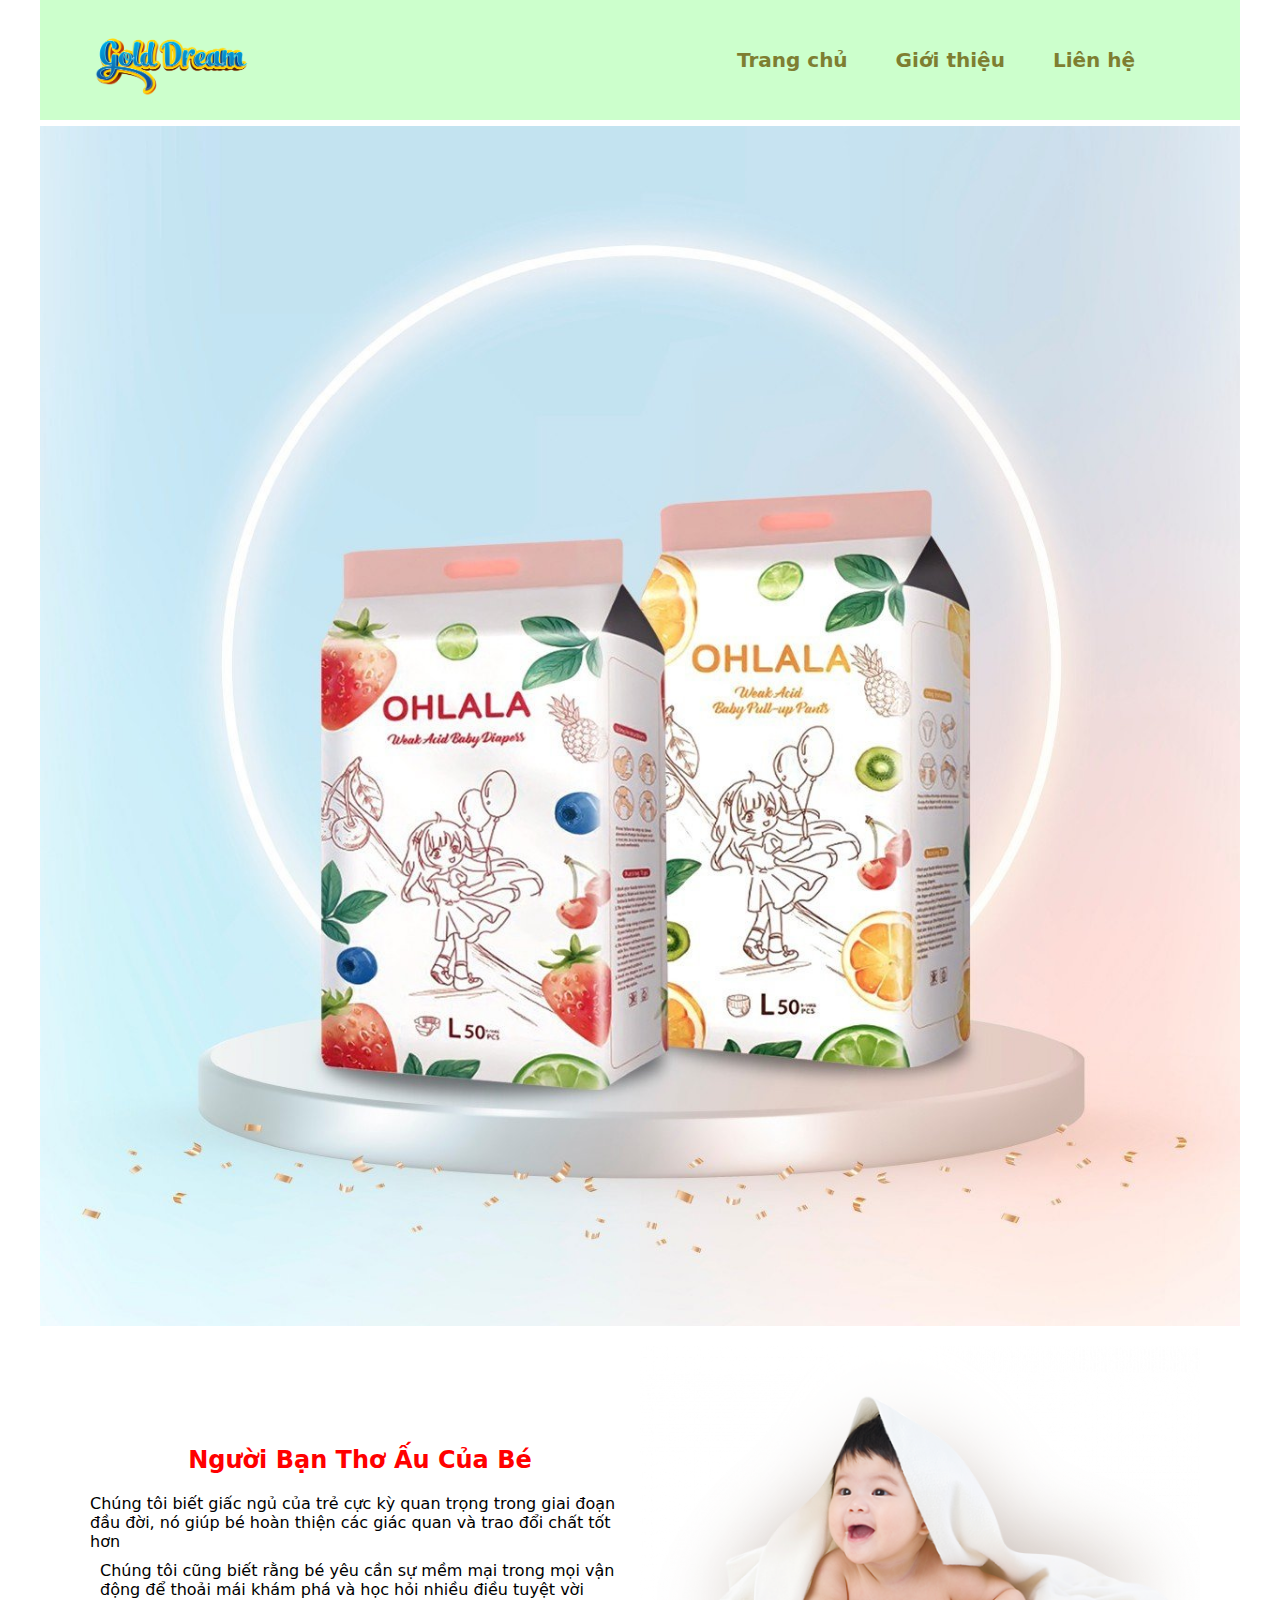
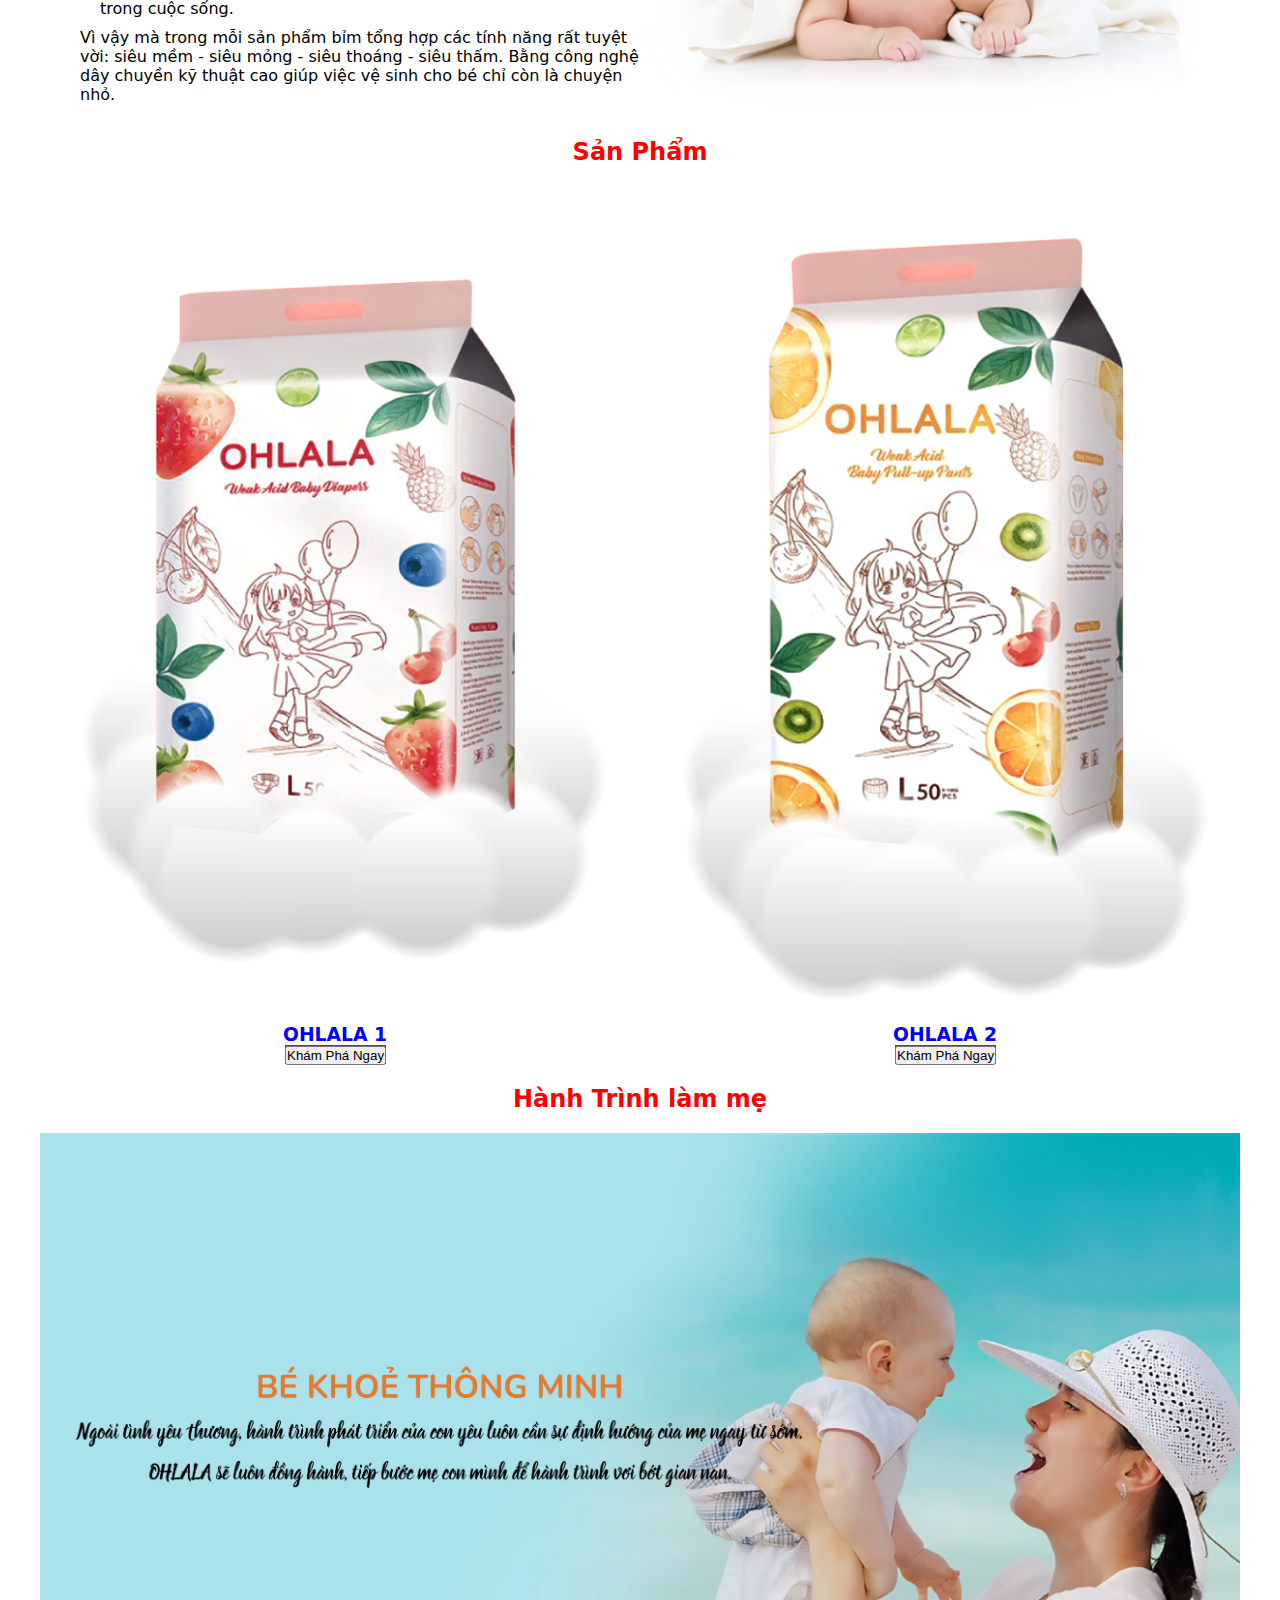
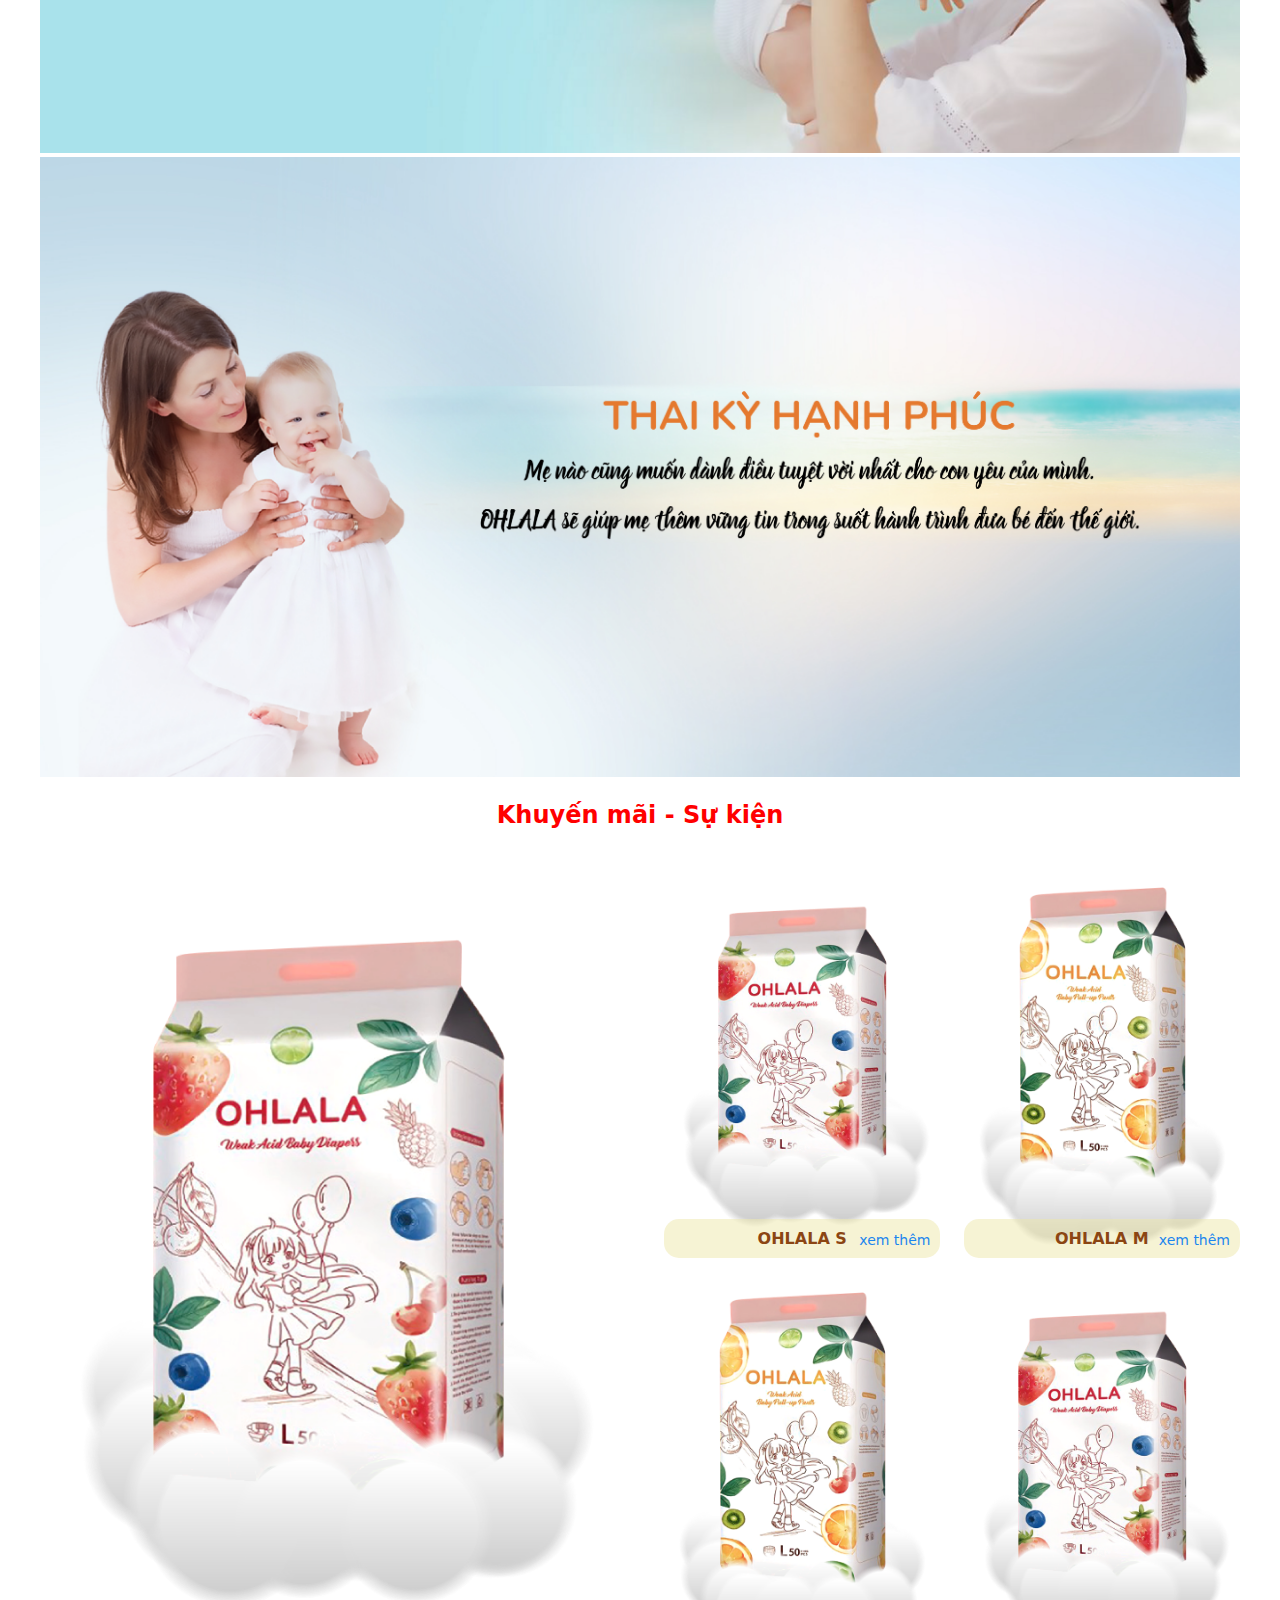
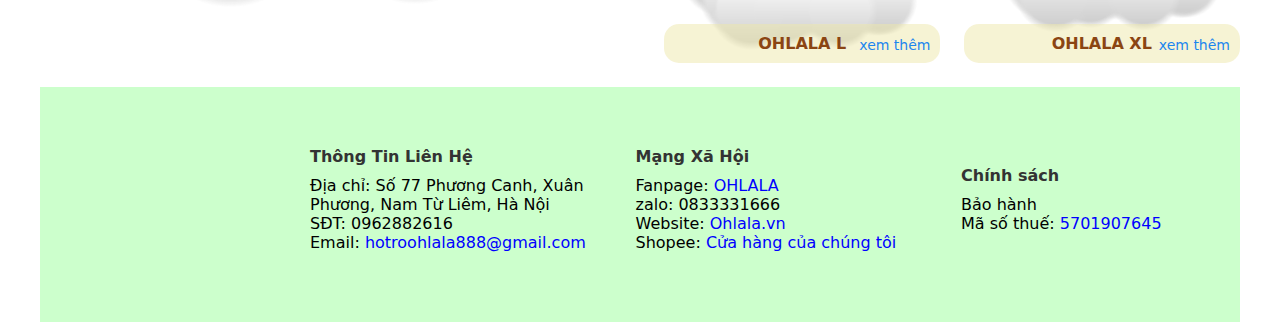
<file: index.html>
<!DOCTYPE html>
<html lang="en">
<head>
  <meta charset="UTF-8">
  <meta http-equiv="X-UA-Compatible" content="IE=edge">
  <meta name="viewport" content="width=device-width, initial-scale=1.0">
  <title>CÔNG TY CỔ PHẦN TẬP ĐOÀN XUẤT NHẬP KHẨU GOLD DREAM</title>
  <link rel="stylesheet" href="stylechobim.css">
</head>
  <body>
    <div class="container">
      <div class="header">
        <div class="logo">
          <img src="Gôn Đờ Rim-01.png" alt="">
        </div>
        <div class="menu">
          <ul>
            <li><a href="index.html">Trang chủ</a></li>
            <li><a href="gioithieu.html">Giới thiệu</a></li>
            <li><a href="lienhe.html">Liên hệ</a></li>
          </ul>
        </div>
      </div>
      <div id="slider">
        
    </div>
    <div class="gioithieu1">
      <div class="cot1">
        <h2>Người Bạn Thơ Ấu Của Bé</h2>
        <p id="mot">Chúng tôi biết giấc ngủ của trẻ cực kỳ quan trọng trong giai đoạn đầu đời, nó giúp bé hoàn thiện các giác quan và trao đổi chất tốt hơn </p>
       <p id="hai"> Chúng tôi cũng biết rằng bé yêu cần sự mềm mại trong mọi vận động để thoải mái khám phá và học hỏi nhiều điều tuyệt vời trong cuộc sống.</p>
       <p id="ba"></p> Vì vậy mà trong mỗi sản phẩm bỉm tổng hợp các tính năng rất tuyệt vời: siêu mềm - siêu mỏng - siêu thoáng - siêu thấm. Bằng công nghệ dây chuyền kỹ thuật cao giúp việc vệ sinh cho bé chỉ còn là chuyện nhỏ.
        </p>
      </div>
      <div class="cot1">
        <div class="anhgioithieu1">
          <img src="embe.png" alt="">
        </div>
      </div>
    </div>
    <h2>Sản Phẩm</h2>
    <div class="sanpham">
      
      <div class="bim">
        <div class="anhbim">
          <img src="bim 2-01.png" alt="">
        </div>
        <h3>OHLALA 1</h3>
        <a href="https://shopee.vn/"><button>Khám Phá Ngay</button></a>
      </div>
      <div class="bim">
        <div class="anhbim">
          <img src="bim 3-01.png" alt="">
        </div>
        <h3>OHLALA 2</h3>
        <a href="https://shopee.vn/"><button>Khám Phá Ngay</button></a>
      </div>
    </div>
    <h2>Hành Trình làm mẹ</h2>
    <div class="hanhtrinh">
      <img src="111-01.jpg" alt="">
      <img src="112-01.jpg" alt="">
    </div>
    <h2>Khuyến mãi - Sự kiện</h2>
    <div class="khuyenmai">
      <div class="cotmot">
        <div class="anhcotmot">
          <img src="bim 2-01.png" alt="">
        </div>
      </div>
      <div class="cotmot">
        <div class="row">
          <div class="row-col1">
            <div class="anhrow-col1">
              <img src="bim 2-01.png" alt="">
              <h4>OHLALA S</h4>
              <a href="https://shopee.vn/">xem thêm</a>
            </div>
          </div>
          <div class="row-col1">
            <div class="anhrow-col1">
              <img src="bim 3-01.png" alt="">
              <h4>OHLALA M</h4>
              <a href="https://shopee.vn/">xem thêm</a>
            </div>
          </div>
        </div>
        <div class="row">
          <div class="row-col1">
            <div class="anhrow-col1">
              <img src="bim 3-01.png" alt="">
              <h4>OHLALA L</h4>
              <a href="https://shopee.vn/">xem thêm</a>
            </div>
          </div>
          <div class="row-col1">
            <div class="anhrow-col1">
              <img src="bim 2-01.png" alt="">
              <h4>OHLALA XL</h4>
              <a href="https://shopee.vn/">xem thêm</a>
            </div>
          </div>
        </div>
      </div>
    </div>
    <div class="footer">
        <div class="gioithieu">
          <div class="row">
            <div class="gioithieu-item">
              <h4>Thông Tin Liên Hệ</h4>
              <p>
                Địa chỉ: Số 77 Phương Canh, Xuân Phương, Nam Từ Liêm, Hà Nội
              </p>
              <p>SĐT: 0962882616</p>
              <p>
                Email:
                <a href="mailto:hotroohlala888@gmail.com" id="email"
                  >hotroohlala888@gmail.com</a
                >
              </p>
            </div>
            <div class="gioithieu-item">
              <h4>Mạng Xã Hội</h4>
              <p>
                Fanpage:
                <a
                  href="https://www.facebook.com/profile.php?id=100091525640506"
                  class="mxh"
                  >OHLALA</a
                >
              </p>
              <p>zalo: 0833331666</p>
              <p>Website: <a href="#" class="mxh">Ohlala.vn</a></p>
              <p>Shopee: <a href="https://shopee.vn/tadreambabynoidia">Cửa hàng của chúng tôi</a></p>
            </div>
            <div class="gioithieu-item">
              <h4>Chính sách</h4>
              <p>Bảo hành</p>
              <p>Mã số thuế: <a href="#" class="mxh">5701907645</a></p>
            </div>
          </div>
        </div>
    </div>
    </div>
  </body>
  </html>
</file>
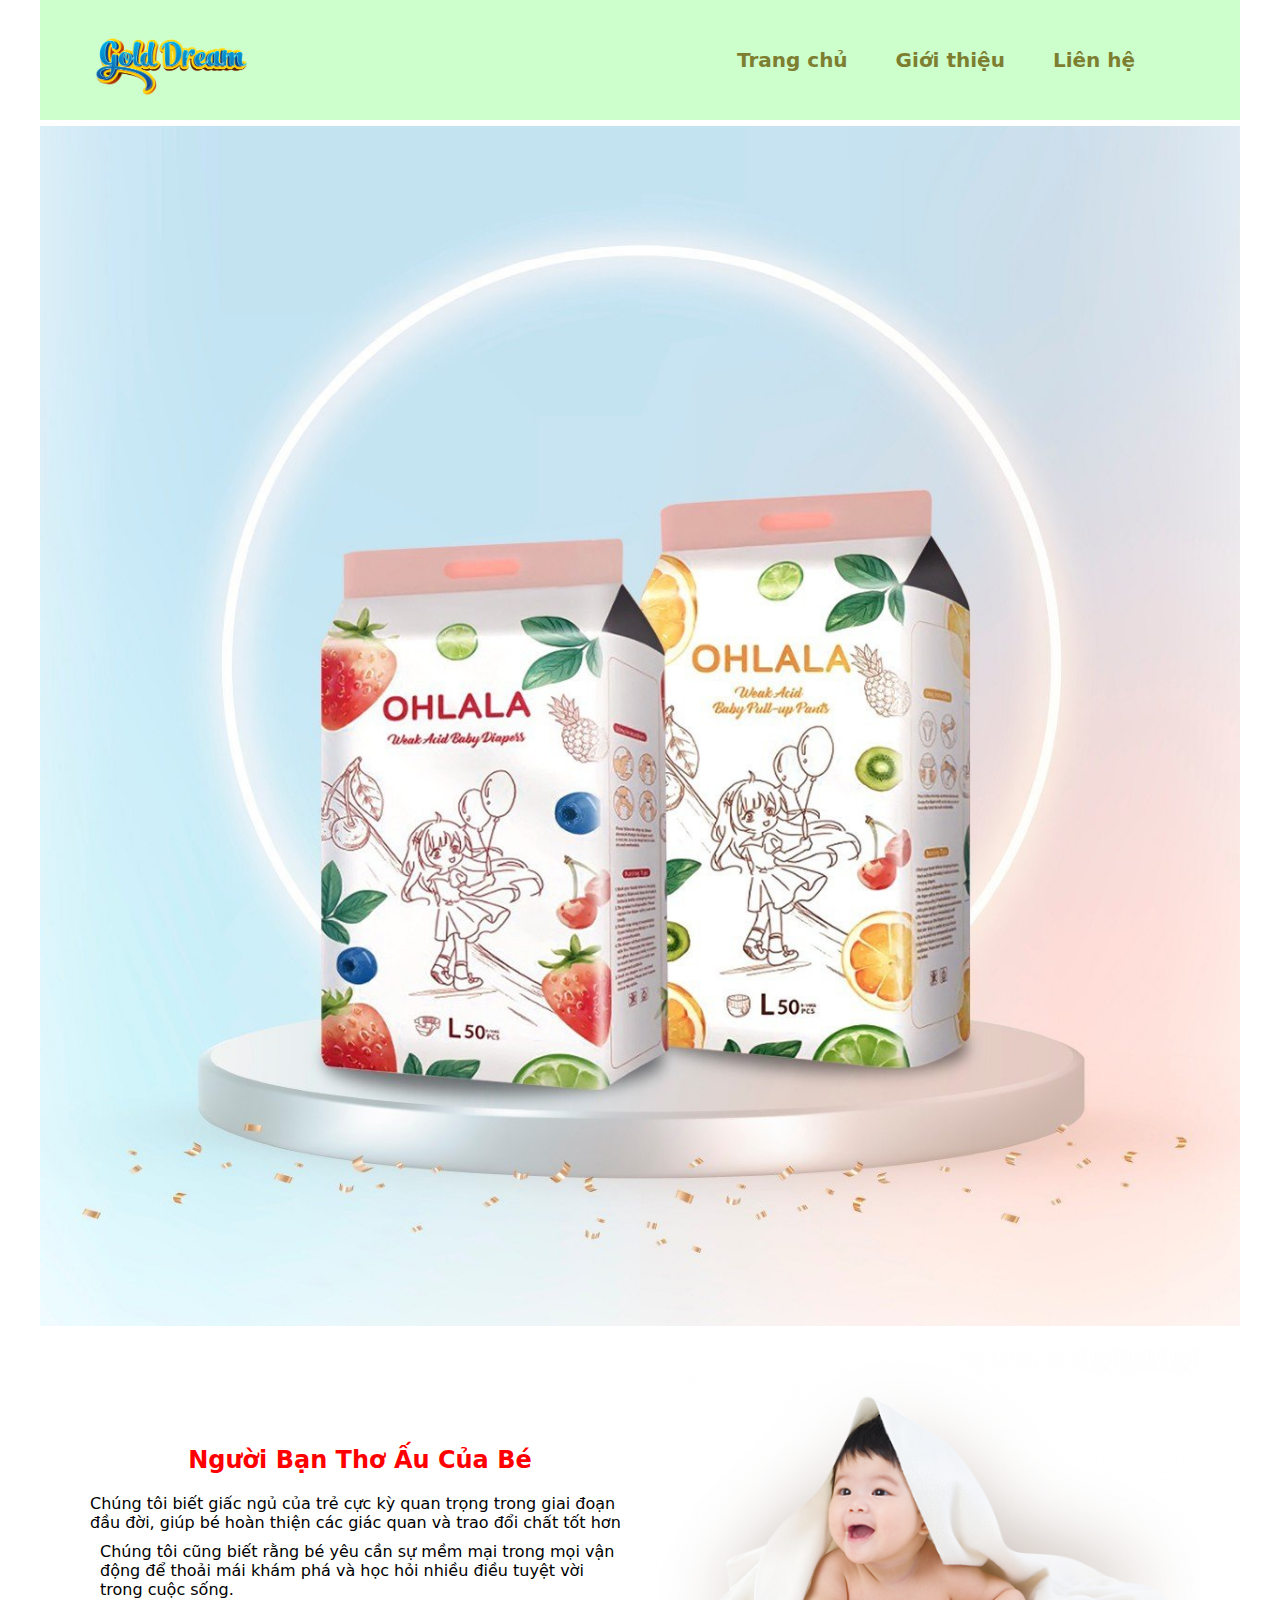
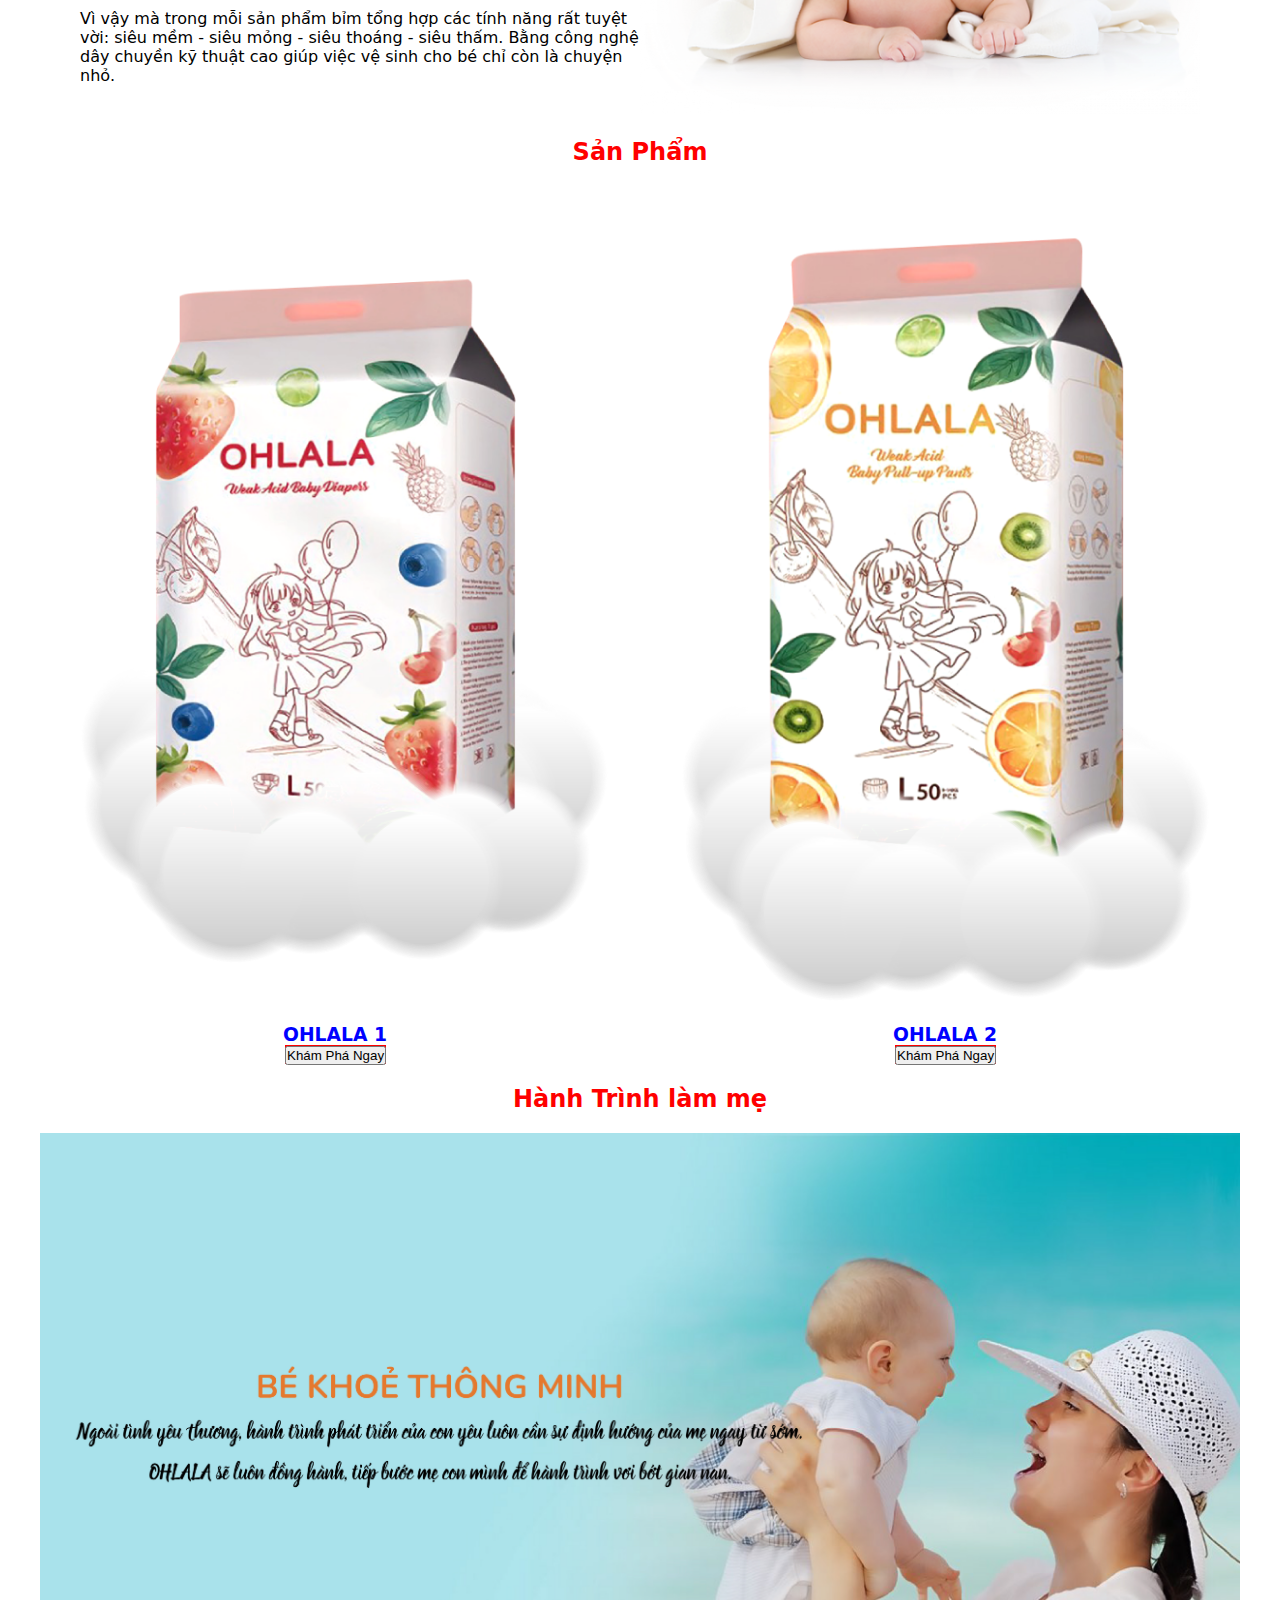
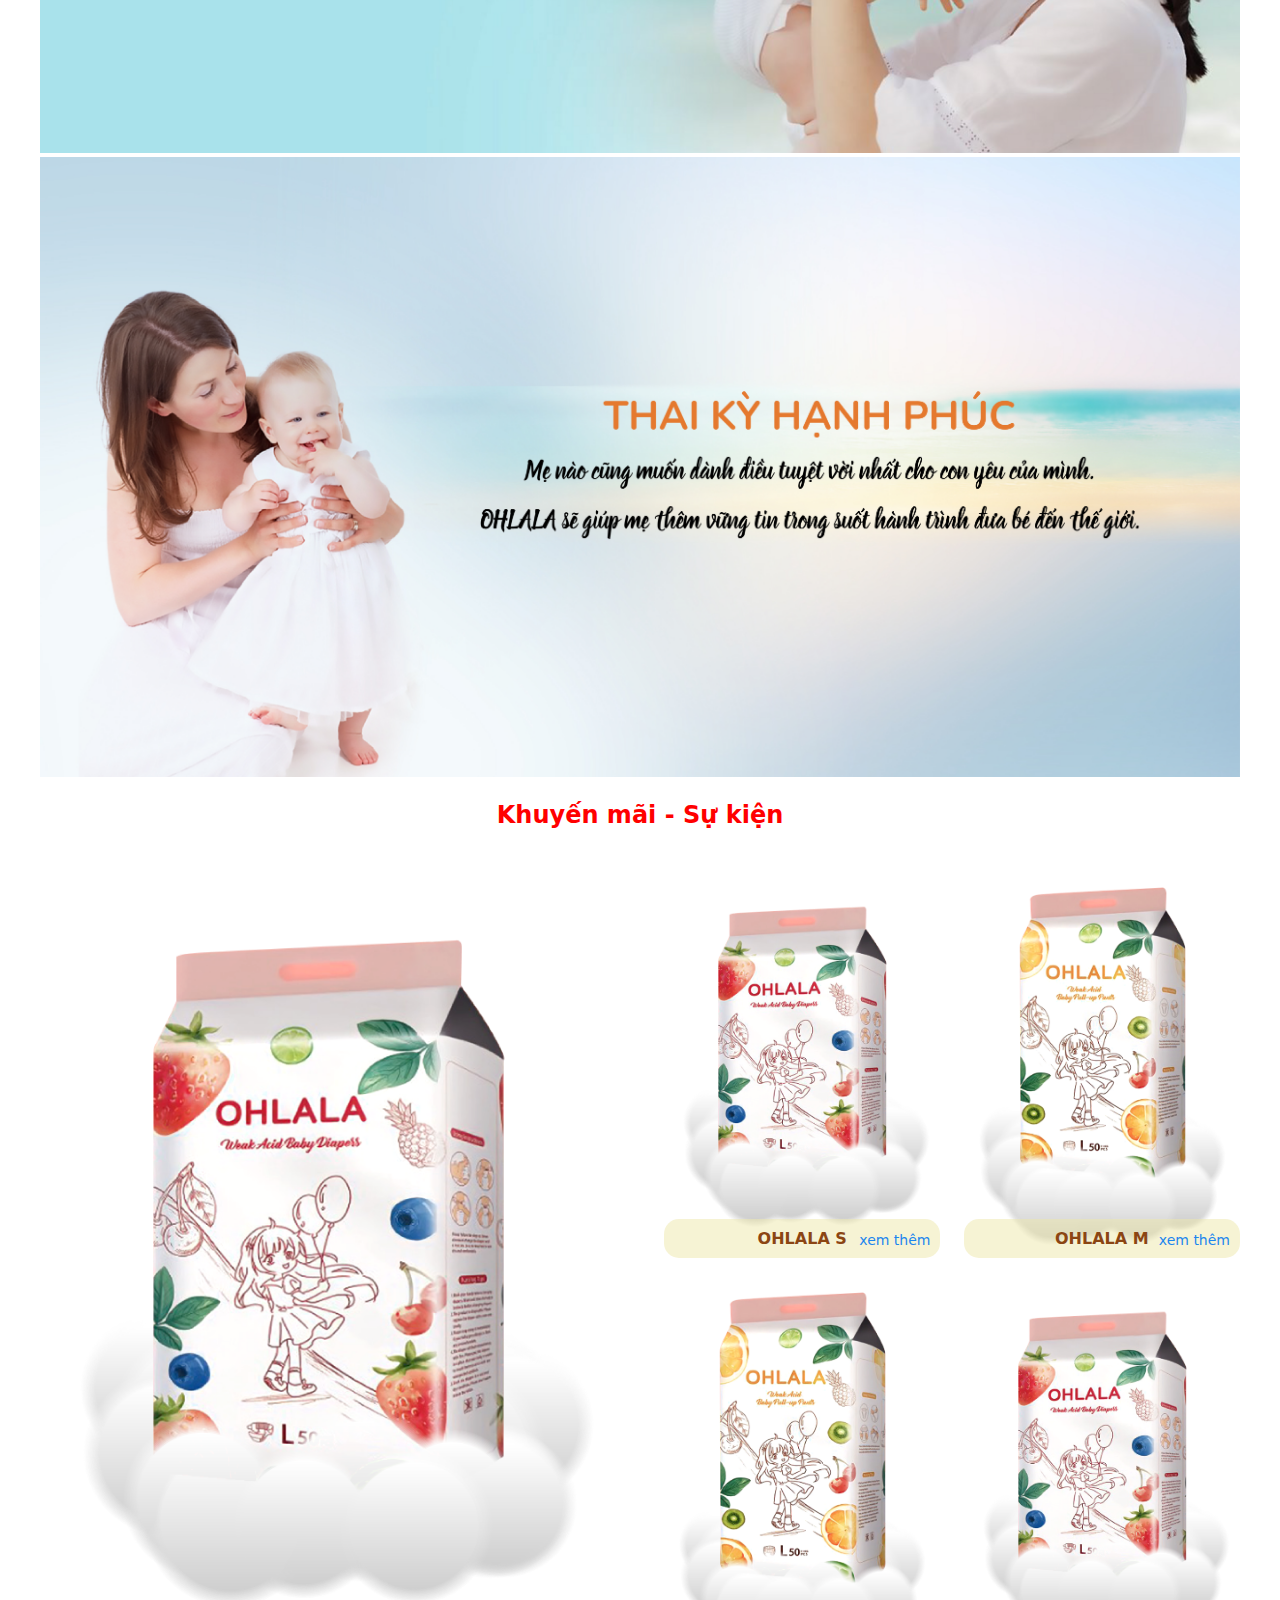
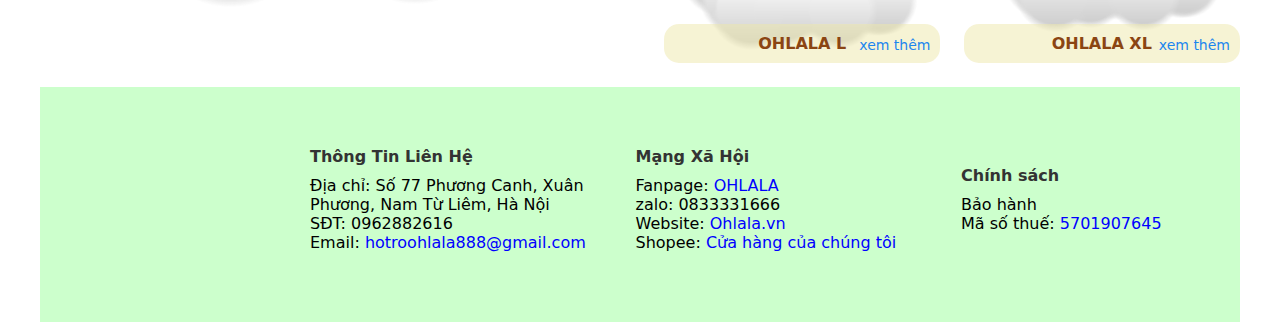
<file: bim.html>
<!DOCTYPE html>
<html lang="en">
<head>
  <meta charset="UTF-8">
  <meta http-equiv="X-UA-Compatible" content="IE=edge">
  <meta name="viewport" content="width=device-width, initial-scale=1.0">
  <title>CÔNG TY CỔ PHẦN TẬP ĐOÀN XUẤT NHẬP KHẨU GOLD DREAM</title>
  <link rel="stylesheet" href="stylechobim.css">
</head>
  <body>
    <div class="container">
      <div class="header">
        <div class="logo">
          <img src="Gôn Đờ Rim-01.png" alt="">
        </div>
        <div class="menu">
          <ul>
            <li><a href="bim.html">Trang chủ</a></li>
            <li><a href="gioithieu.html">Giới thiệu</a></li>
            <li><a href="lienhe.html">Liên hệ</a></li>
          </ul>
        </div>
      </div>
      <div id="slider">
        
    </div>
    <div class="gioithieu1">
      <div class="cot1">
        <h2>Người Bạn Thơ Ấu Của Bé</h2>
        <p id="mot">Chúng tôi biết giấc ngủ của trẻ cực kỳ quan trọng trong giai đoạn đầu đời, giúp bé hoàn thiện các giác quan và trao đổi chất tốt hơn </p>
       <p id="hai"> Chúng tôi cũng biết rằng bé yêu cần sự mềm mại trong mọi vận động để thoải mái khám phá và học hỏi nhiều điều tuyệt vời trong cuộc sống.</p>
       <p id="ba"></p> Vì vậy mà trong mỗi sản phẩm bỉm tổng hợp các tính năng rất tuyệt vời: siêu mềm - siêu mỏng - siêu thoáng - siêu thấm. Bằng công nghệ dây chuyền kỹ thuật cao giúp việc vệ sinh cho bé chỉ còn là chuyện nhỏ.
        </p>
      </div>
      <div class="cot1">
        <div class="anhgioithieu1">
          <img src="embe.png" alt="">
        </div>
      </div>
    </div>
    <h2>Sản Phẩm</h2>
    <div class="sanpham">
      
      <div class="bim">
        <div class="anhbim">
          <img src="bim 2-01.png" alt="">
        </div>
        <h3>OHLALA 1</h3>
        <a href="https://shopee.vn/"><button>Khám Phá Ngay</button></a>
      </div>
      <div class="bim">
        <div class="anhbim">
          <img src="bim 3-01.png" alt="">
        </div>
        <h3>OHLALA 2</h3>
        <a href="https://shopee.vn/"><button>Khám Phá Ngay</button></a>
      </div>
    </div>
    <h2>Hành Trình làm mẹ</h2>
    <div class="hanhtrinh">
      <img src="111-01.jpg" alt="">
      <img src="112-01.jpg" alt="">
    </div>
    <h2>Khuyến mãi - Sự kiện</h2>
    <div class="khuyenmai">
      <div class="cotmot">
        <div class="anhcotmot">
          <img src="bim 2-01.png" alt="">
        </div>
      </div>
      <div class="cotmot">
        <div class="row">
          <div class="row-col1">
            <div class="anhrow-col1">
              <img src="bim 2-01.png" alt="">
              <h4>OHLALA S</h4>
              <a href="https://shopee.vn/">xem thêm</a>
            </div>
          </div>
          <div class="row-col1">
            <div class="anhrow-col1">
              <img src="bim 3-01.png" alt="">
              <h4>OHLALA M</h4>
              <a href="https://shopee.vn/">xem thêm</a>
            </div>
          </div>
        </div>
        <div class="row">
          <div class="row-col1">
            <div class="anhrow-col1">
              <img src="bim 3-01.png" alt="">
              <h4>OHLALA L</h4>
              <a href="https://shopee.vn/">xem thêm</a>
            </div>
          </div>
          <div class="row-col1">
            <div class="anhrow-col1">
              <img src="bim 2-01.png" alt="">
              <h4>OHLALA XL</h4>
              <a href="https://shopee.vn/">xem thêm</a>
            </div>
          </div>
        </div>
      </div>
    </div>
    <div class="footer">
        <div class="gioithieu">
          <div class="row">
            <div class="gioithieu-item">
              <h4>Thông Tin Liên Hệ</h4>
              <p>
                Địa chỉ: Số 77 Phương Canh, Xuân Phương, Nam Từ Liêm, Hà Nội
              </p>
              <p>SĐT: 0962882616</p>
              <p>
                Email:
                <a href="mailto:hotroohlala888@gmail.com" id="email"
                  >hotroohlala888@gmail.com</a
                >
              </p>
            </div>
            <div class="gioithieu-item">
              <h4>Mạng Xã Hội</h4>
              <p>
                Fanpage:
                <a
                  href="https://www.facebook.com/profile.php?id=100091525640506"
                  class="mxh"
                  >OHLALA</a
                >
              </p>
              <p>zalo: 0833331666</p>
              <p>Website: <a href="#" class="mxh">Ohlala.vn</a></p>
              <p>Shopee: <a href="https://shopee.vn/tadreambabynoidia">Cửa hàng của chúng tôi</a></p>
            </div>
            <div class="gioithieu-item">
              <h4>Chính sách</h4>
              <p>Bảo hành</p>
              <p>Mã số thuế: <a href="#" class="mxh">5701907645</a></p>
            </div>
          </div>
        </div>
    </div>
    </div>
  </body>
  </html>
</file>
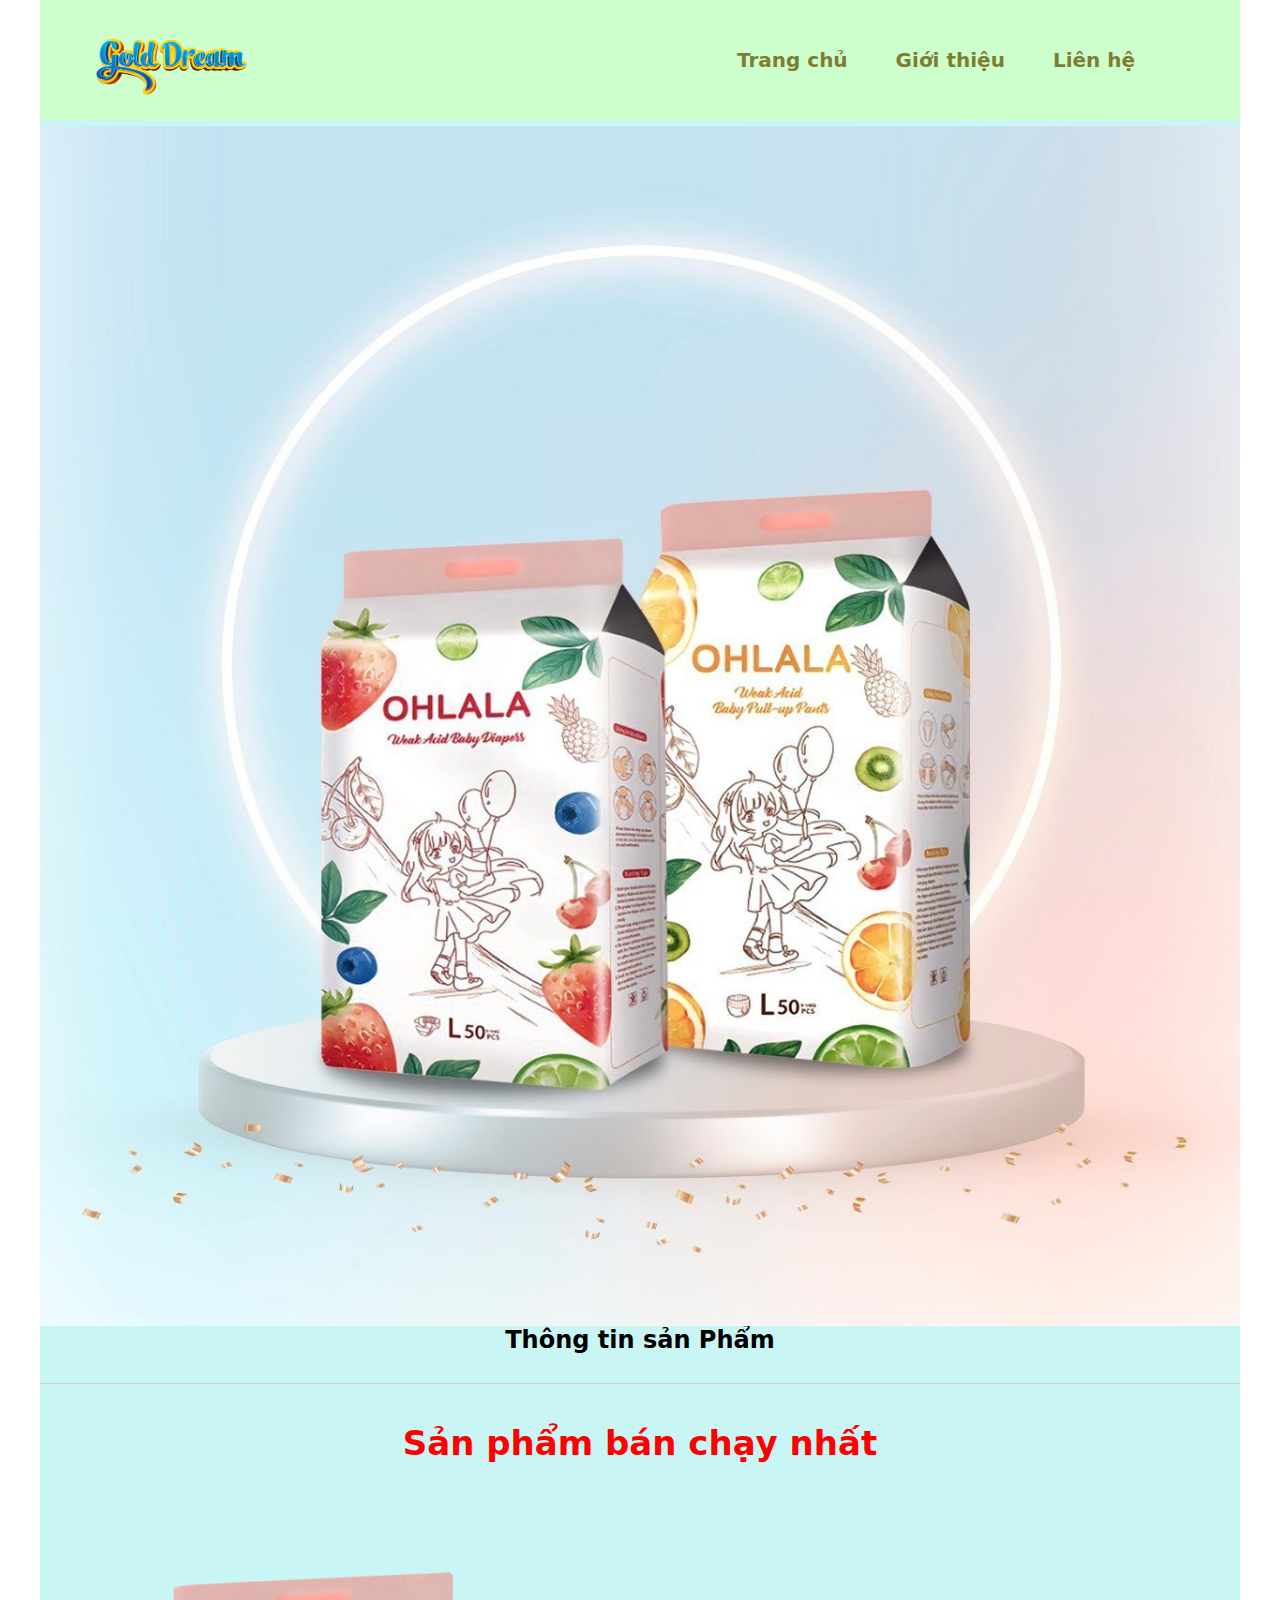
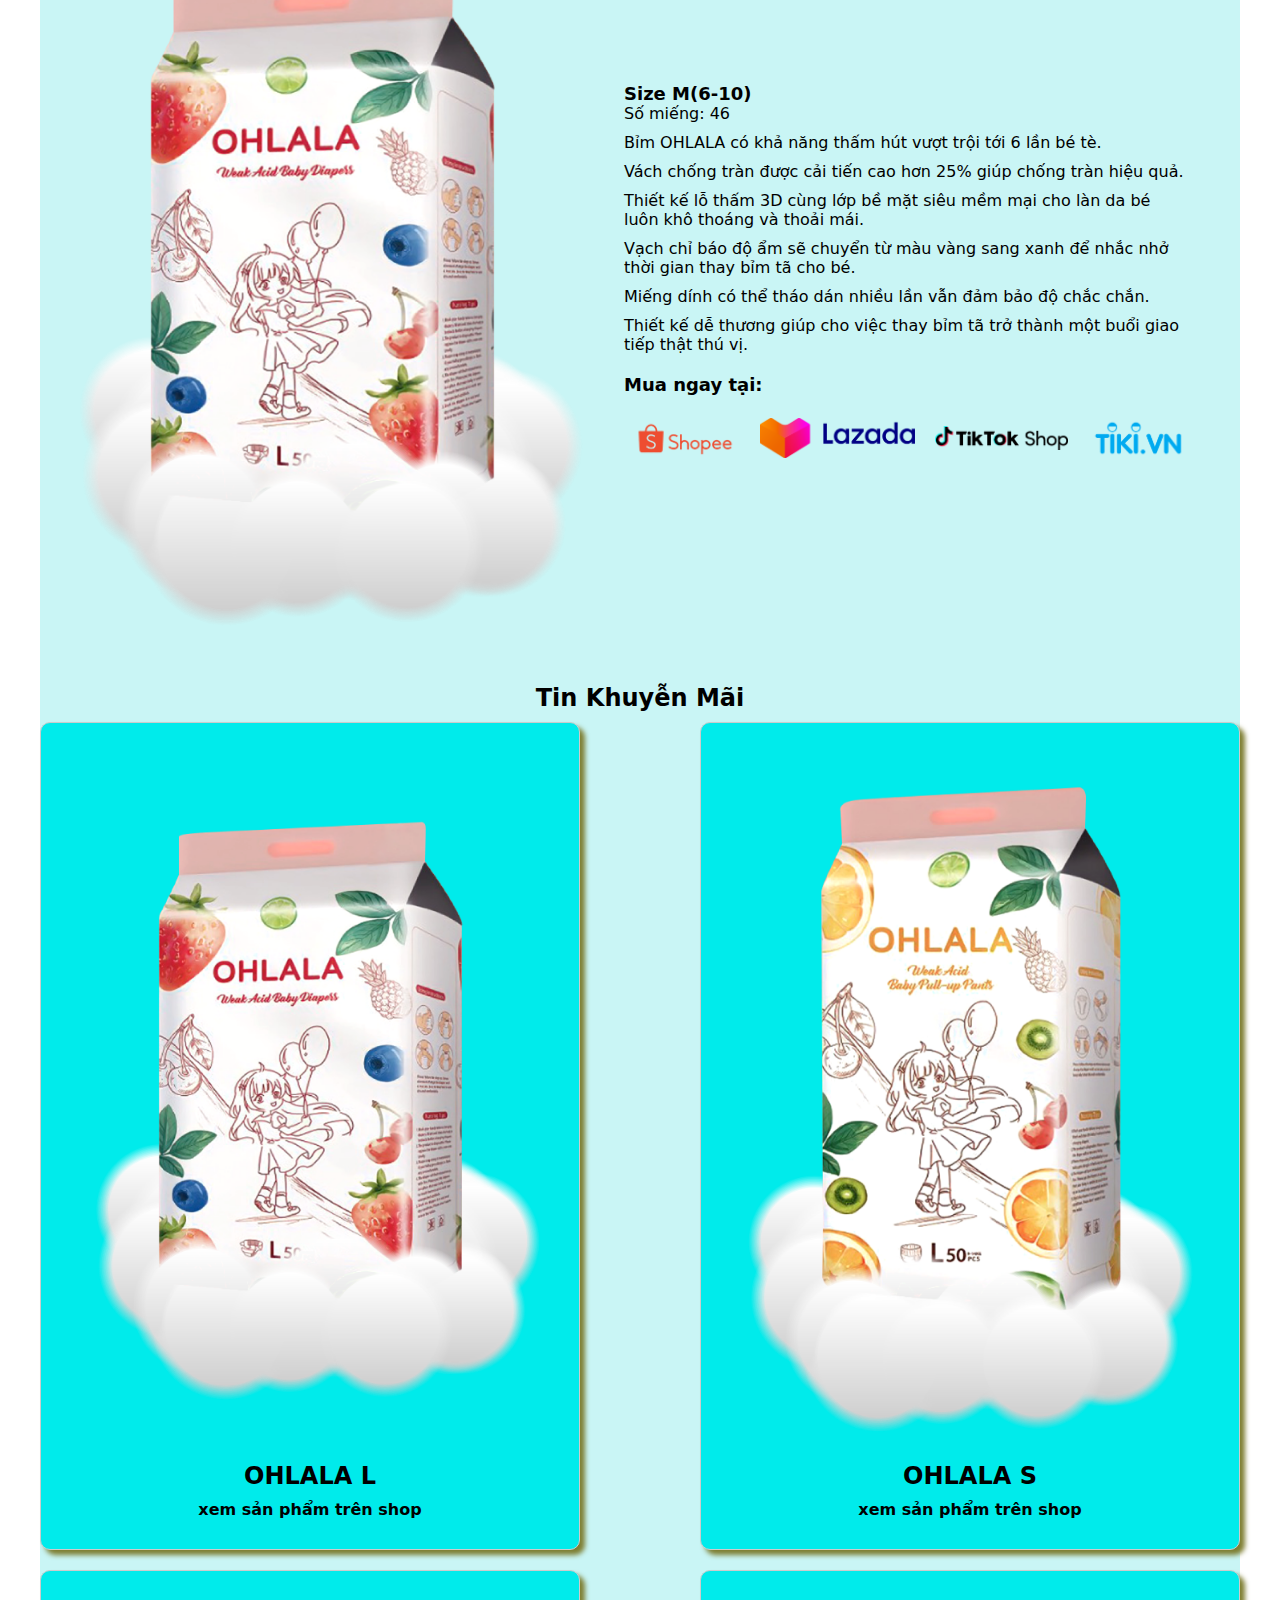
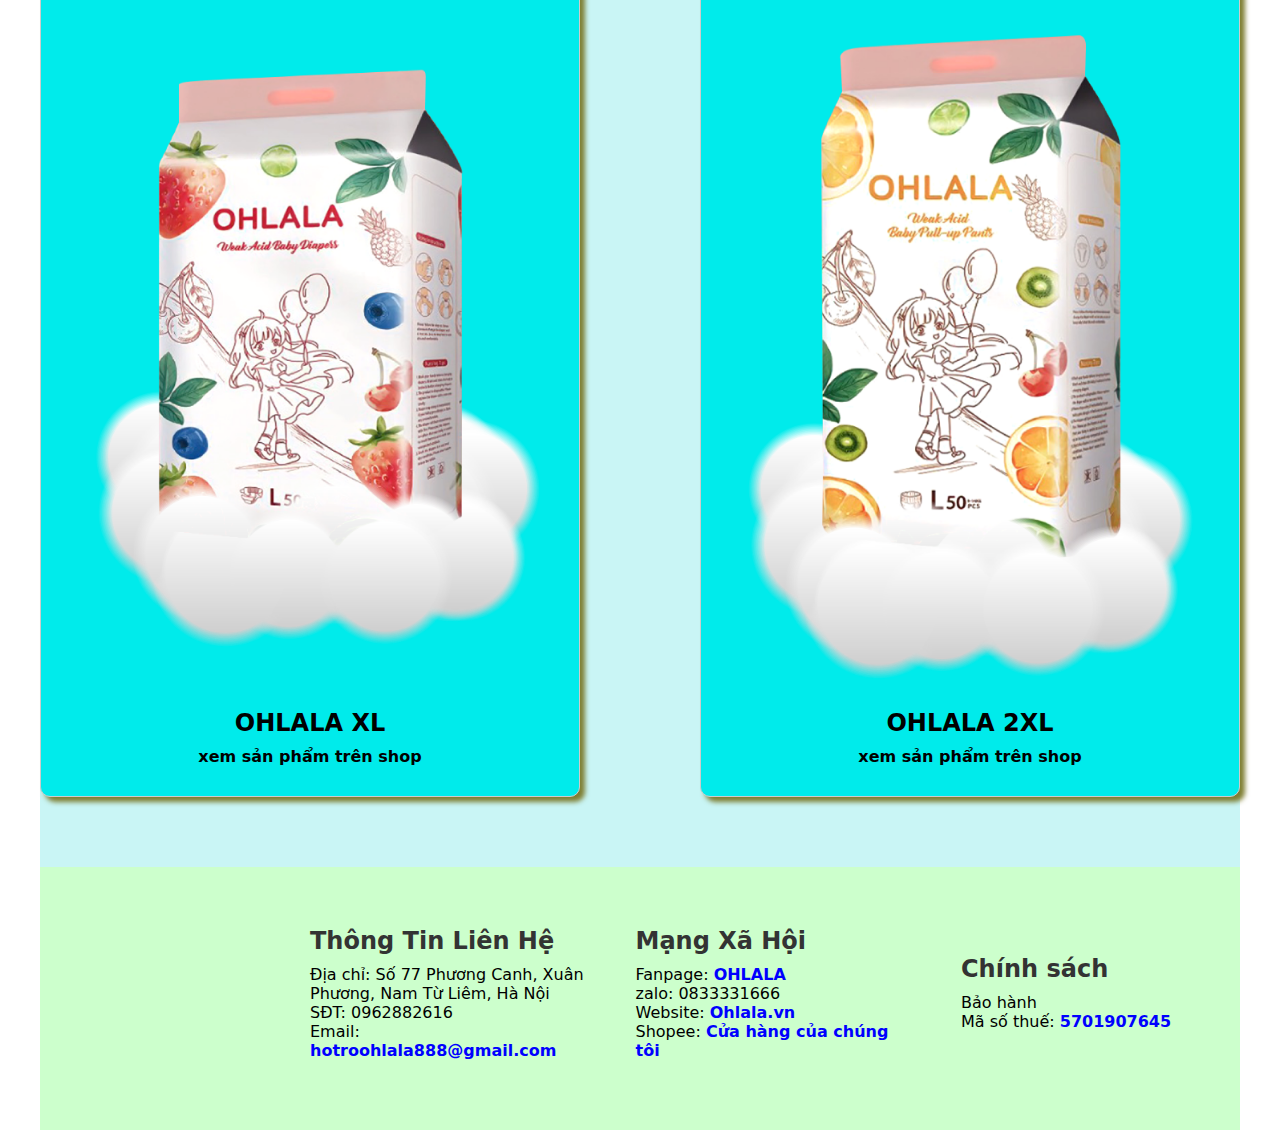
<file: gioithieu.html>
<!DOCTYPE html>
<html lang="en">
<head>
    <meta charset="UTF-8">
    <meta http-equiv="X-UA-Compatible" content="IE=edge">
    <meta name="viewport" content="width=device-width, initial-scale=1.0">
    <title>GIỚI THIỆU SẢN PHẨM</title>
    <link rel="stylesheet" href="gioithieu.css">
</head>
<body>
    <div class="container">
        <div class="header">
          <div class="logo">
            <img src="Gôn Đờ Rim-01.png" alt="">
          </div>
          <div class="menu">
            <ul>
              <li><a href="index.html">Trang chủ</a></li>
              <li><a href="gioithieu.html">Giới thiệu</a></li>
              <li><a href="lienhe.html">Liên hệ</a></li>
            </ul>
          </div>
        </div>
        <div id="slider">
          
      </div>
      <h2>Thông tin sản Phẩm</h2>
      <br>
      <hr>
      <br>
      <h3 id="best">Sản phẩm bán chạy nhất</h3>
      <div class="sanpham1">
      <div class="anhsanpham">
        <img src="bim 2-01.png" alt="">
      </div>
      <div class="anhsanpham">
        <div class="canchinh">
        <h3>Size M(6-10)</h3>
        <p>Số miếng: 46 <br></p>
        <p>Bỉm OHLALA có khả năng thấm hút vượt trội tới 6 lần bé tè.</p>
        <p>Vách chống tràn được cải tiến cao hơn 25% giúp chống tràn hiệu quả.</p>
        <p>Thiết kế lỗ thấm 3D cùng lớp bề mặt siêu mềm mại cho làn da bé luôn khô thoáng và thoải mái.</p>
        <p>Vạch chỉ báo độ ẩm sẽ chuyển từ màu vàng sang xanh để nhắc nhở thời gian thay bỉm tã cho bé.</p>
        <p>Miếng dính có thể tháo dán nhiều lần vẫn đảm bảo độ chắc chắn.</p>
        <p>Thiết kế dễ thương giúp cho việc thay bỉm tã trở thành một buổi giao tiếp thật thú vị.</p>
      <h3>Mua ngay tại: </h3>
      <div class="muangay">
        <div class="anhshop">
            <a href="https://shopee.vn/"><img src="Shopee-Logo-Transparent.png" alt=""></a>
        </div>
        <div class="anhshop">
            <a href="https://www.lazada.vn/"><img src="2560px-Lazada_(2019).svg.png" alt=""></a>
        </div>
        <div class="anhshop">
            <a href="https://www.tiktok.com/"><img src="tiktok-shop_1664276655-sm.png" alt=""></a>
        </div>
        <div class="anhshop">
            <a href="https://tiki.vn/"><img src="Logo_Tiki.png" alt=""></a>
        </div>
        
      </div>
    </div>
    </div>
      </div>
      <h2>Tin Khuyễn Mãi</h2>
      <div class="khuyenmai">
        <div class="hang">
            <div class="cot">
                <div class="anhcot">
                    <img src="bim 2-01.png" alt="">
                </div>
                <h4>OHLALA L</h4>
                <p> <a href="https://shopee.vn/">xem sản phẩm trên shop</a></p>
            </div>
            <div class="cot">
                <div class="anhcot">
                    <img src="bim 2-01.png" alt="">
                </div>
                <h4>OHLALA XL</h4>
                <p> <a href="https://shopee.vn/">xem sản phẩm trên shop</a></p>
            </div>
            
        </div>
        <div class="hang">
            <div class="cot">
                <div class="anhcot">
                    <img src="bim 3-01.png" alt="">
                </div>
                <h4>OHLALA S</h4>
                <p> <a href="https://shopee.vn/">xem sản phẩm trên shop</a></p>
            </div>
            <div class="cot">
                <div class="anhcot">
                    <img src="bim 3-01.png" alt="">
                </div>
                <h4>OHLALA 2XL</h4>
                <p> <a href="https://shopee.vn/">xem sản phẩm trên shop</a></p>
            </div>
            
        </div>
      </div>
      <div class="footer">
          <div class="gioithieu">
            <div class="row">
              <div class="gioithieu-item">
                <h4>Thông Tin Liên Hệ</h4>
                <p>
                  Địa chỉ: Số 77 Phương Canh, Xuân Phương, Nam Từ Liêm, Hà Nội
                </p>
                <p>SĐT: 0962882616</p>
                <p>
                  Email:
                  <a href="mailto:hotroohlala888@gmail.com" id="email"
                    >hotroohlala888@gmail.com</a
                  >
                </p>
              </div>
              <div class="gioithieu-item">
                <h4>Mạng Xã Hội</h4>
                <p>
                  Fanpage:
                  <a
                    href="https://www.facebook.com/profile.php?id=100091525640506"
                    class="mxh"
                    >OHLALA</a
                  >
                </p>
                <p>zalo: 0833331666</p>
                <p>Website: <a href="#" class="mxh">Ohlala.vn</a></p>
                <p>Shopee: <a href="https://shopee.vn/tadreambabynoidia">Cửa hàng của chúng tôi</a></p>
              </div>
              <div class="gioithieu-item">
                <h4>Chính sách</h4>
                <p>Bảo hành</p>
                <p>Mã số thuế: <a href="#" class="mxh">5701907645</a></p>
              </div>
            </div>
          </div>
      </div>
      </div>
    </body>
    </html>
  </body>
  </html>
</body>
</html>
</file>
<file: stylechobim.css>
*{
    margin: 0;
    padding: 0;
    box-sizing: border-box;
}
@font-face {
  font-family: myFont;
  src: url('font/UTM\ AMERICANAITALIC.TTF');
}
html{
  font-family: system-ui, -apple-system, BlinkMacSystemFont, 'Segoe UI', Roboto, Oxygen, Ubuntu, Cantarell, 'Open Sans', 'Helvetica Neue', sans-serif;
}
.container{
    width: 1200px;
    margin: 0 auto;
    height: auto;
    
}
.header{
    display: flex;
    justify-content: space-between;
    align-items: center;
    gap: 440px;
    height: 120px;
    background-color: #CCFFCC;
}
.header .logo{
    width: 30%;
    height: 120px;
    padding-left: 19px;
}
.header .logo img{
    width: 100%;
    height: 120px;
}
.header .menu{
    width: 70%;
}
.menu ul{
    display: flex;
}
.menu li{
    list-style-type: none;
}
.menu ul li a{
    padding: 46px 24px;
    text-decoration: none;
    display: block;
    color: #7e7e31;
    font-weight: bold;
    font-size: 20px;
}
.menu li:hover a{
    color: black;
    background-color: white;
}
#slider{
    position: relative;
    margin-top: 6px;
    padding-top: 100%;
    background: url('bannerrrr.jpg') top center / cover no-repeat;

}
.gioithieu1{
    display: flex;
    margin: 20px 40px;

}
.cot1{
    width: 50%;
}
.cot1 .anhgioithieu1 img{
    max-width: 100%;
}
.anhgioithieu1{
  position: relative;

}
.anhgioithieu1 img{
  transition: transform 0.5s ease-out;
}
.anhgioithieu1:hover img{
  transform: scale(1.2);
  z-index: 1;
}
.anhbim{
  position: relative;
}
.anhbim img{
  transition: transform 0.5s ease-out0;
}
.anhbim:hover img{
  transform: scale(1.2);
  z-index: 1;
}
.cot1 h2{
    text-align: center;
    color: red;
    margin-top: 100px;
}
#mot{
    margin-left: 10px;
    margin-top: 15px;
    margin-bottom: 10px;
}
#hai{
    margin: 10px 20px;
}
h2{
    color: red;
    text-align: center;
    margin-bottom: 20px;
    margin-top: 20px;
}
.sanpham{
    display: flex;
    justify-content: space-between;
    align-items: center;
    gap: 20px;
}
.bim{
    width: 50%;
    
}
.bim .anhbim img{
    width: 100%;
    /* border-radius: 15px;
    box-shadow: 0 0 10px rgba(0,0,0,0.3); */
}
.bim h3{
    color: blue;
    text-align: center;
}
.bim a {
    text-align: center;
    margin:  15px 245px;
    background-color: red;
}
.hanhtrinh img{
    width: 100%;
}
.khuyenmai {
    display: flex;
    justify-content: space-between;
    align-items: center;
    flex-wrap: wrap;
  }
  
  .cotmot {
    flex-basis: 48%;
    margin-bottom: 20px;
  }
  .anhcotmot{
    width: 100%;
    position: relative;
  }
  .anhcotmot img{
    width: 100%;
    transition: transform 0.3s ease-out;
  }
  .anhcotmot:hover img{
    transform: scale(1.2);
    z-index: 1;
  }
  .row {
    display: flex;
    justify-content: space-between;
    align-items: center;
    margin-top: 10px;
  }
  
  .row-col1 {
    flex-basis: 48%;
  }
  
  .anhrow-col1 {
    position: relative;
  }
  
  .anhrow-col1 img {
    width: 100%;
    transition: transform 0.3s ease-out;
  }
  .anhrow-col1:hover img{
    transform: scale(1.2);
    z-index: 1;
  }
  
  .anhrow-col1 h4 {
    position: absolute;
    bottom: 0;
    left: 0;
    right: 0;
    margin: 0;
    padding: 10px;
    background-color: rgba(238, 232, 170, 0.5);
    color: #8b4513;
    font-size: 16px;
    text-align: center;
    border-radius: 15px;
  }
  
  .anhrow-col1 a {
    position: absolute;
    bottom: 10px;
    right: 10px;
    color: #1C86EE;
    font-size: 14px;
    text-decoration: none;
    text-decoration: none;
  }
  .footer {
    background-color: #CCFFCC;
    padding: 50px 0;
  }
  
  .gioithieu {
    display: flex;
    justify-content: space-between;
    align-items: center;
    flex-wrap: wrap;
    margin-left: 270px;
  }
  
  .gioithieu-item {
    flex-basis: 30%;
    margin-bottom: 20px;
  }
  
  .gioithieu-item h4 {
    color: #333;
    margin-bottom: 10px;
  }
  
  .gioithieu-item p {
    margin: 0;
  }
  
  .gioithieu-item a {
    color: blue;
    text-decoration: none;
  }
  
  .gioithieu-item a:hover {
    text-decoration: underline;
  }
</file>
<file: gioithieu.css>
*{
    margin: 0;
    padding: 0;
    box-sizing: border-box;
}
@font-face {
  font-family: myFont;
  src: url('font/UTM\ AMERICANAITALIC.TTF');
}
html{
  font-family: system-ui, -apple-system, BlinkMacSystemFont, 'Segoe UI', Roboto, Oxygen, Ubuntu, Cantarell, 'Open Sans', 'Helvetica Neue', sans-serif;
}
.container{
    width: 1200px;
    margin: 0 auto;
    height: auto;
    background-color: #C9F5F5;
    
}
.header{
    display: flex;
    justify-content: space-between;
    align-items: center;
    gap: 440px;
    height: 120px;
    background-color: #CCFFCC;
}
.header .logo{
    width: 30%;
    height: 120px;
    padding-left: 19px;
}
.header .logo img{
    width: 100%;
    height: 120px;
}
.header .menu{
    width: 70%;
}
.menu ul{
    display: flex;
}
.menu li{
    list-style-type: none;
}
.menu ul li a{
    padding: 46px 24px;
    text-decoration: none;
    display: block;
    color: #7e7e31;
    font-weight: bold;
    font-size: 20px;
}
.menu li:hover a{
    color: black;
    background-color: white;
}
#slider{
    position: relative;
    margin-top: 6px;
    padding-top: 100%;
    background: url('bannerrrr.jpg') top center / cover no-repeat;

}

h2 {
    font-size: 24px;
    font-weight: bold;
    text-align: center;
    margin-bottom: 10px;
  }
  
  hr {
    height: 1px;
    border: none;
    background-color: #ccc;
    margin: 0;
  }
  
  h3 {
    font-size: 18px;
    font-weight: bold;
    margin-top: 20px;
  }
  
  .sanpham1 {
    display: flex;
    flex-wrap: wrap;
    margin-top: 20px;
  }
  
  .anhsanpham {
    flex-basis: 47%;
    margin-right: 20px;
    position: relative;
  }
  
  .anhsanpham img {
    width: 100%;
    height: auto;
    transition: transform 0.3s ease-out;
  }
  .anhsanpham:hover img{
    transform: scale(1.2);
    z-index: 1;
  }
  .canchinh{
    margin-top: 200px;
  }
  #best{
    text-align: center; 
    color: red;
    font-size: 34px;
  }
  
  .thongtingioithieusanpham1 {
    flex-basis: 70%;
  }
  
  .thongtingioithieusanpham1 p {
    margin: 0;
    line-height: 1.5;
  }
  
  .muangay {
    display: flex;
    justify-content: center;
    align-items: center;
    margin-top: 20px;
  }
  
  .anhshop {
    margin-right: 20px;
  }
  
  .anhshop:last-child {
    margin-right: 0;
  }
  
  .anhshop img {
    width: 100%;
    height: auto;
  }

  .khuyenmai {
    display: flex;
    flex-wrap: wrap;
    justify-content: space-between;
    align-items: center;
}

.hang {
    width: 45%;
    margin-bottom: 50px;
}

.cot {
    background-color: #00EBEB;
    border: 1px solid #ccc;
    border-radius: 10px;
    padding: 20px;
    margin-bottom: 20px;
    text-align: center;
    box-shadow: 5px 5px 5px #7e7e31;
}
.anhcot{
    position: relative;
}

.anhcot img {
    max-width: 100%;
    height: auto;
    margin-bottom: 10px;
    transition: transform 0.3s ease-out;
}
.anhcot:hover img{
    transform: scale(1.2);
    z-index: 1;
}

h4 {
    font-size: 24px;
    font-weight: bold;
    margin-bottom: 10px;
}

p {
    margin-top: 0;
    margin-bottom: 10px;
}

a {
    color: #000;
    text-decoration: none;
    font-weight: bold;
}

.row {
    display: flex;
    justify-content: space-between;
    align-items: center;
    margin-top: 10px;
  }
  
  .row-col1 {
    flex-basis: 48%;
  }
  
  .anhrow-col1 {
    position: relative;
  }
  
  .anhrow-col1 img {
    width: 100%;
    transition: transform 0.3s ease-out;
  }
  .anhrow-col1:hover img{
    transform: scale(1.2);
    z-index: 1;
  }
  
  .anhrow-col1 h4 {
    position: absolute;
    bottom: 0;
    left: 0;
    right: 0;
    margin: 0;
    padding: 10px;
    background-color: rgba(238, 232, 170, 0.5);
    color: #8b4513;
    font-size: 16px;
    text-align: center;
    border-radius: 15px;
  }
  
  .anhrow-col1 a {
    position: absolute;
    bottom: 10px;
    right: 10px;
    color: #1C86EE;
    font-size: 14px;
    text-decoration: none;
    text-decoration: none;
  }
.footer {
    background-color: #CCFFCC;
    padding: 50px 0;
  }
  
  .gioithieu {
    display: flex;
    justify-content: space-between;
    align-items: center;
    flex-wrap: wrap;
    margin-left: 270px;
  }
  
  .gioithieu-item {
    flex-basis: 30%;
    margin-bottom: 20px;
  }
  
  .gioithieu-item h4 {
    color: #333;
    margin-bottom: 10px;
  }
  
  .gioithieu-item p {
    margin: 0;
  }
  
  .gioithieu-item a {
    color: blue;
    text-decoration: none;
  }
  
  .gioithieu-item a:hover {
    text-decoration: underline;
  }
</file>
